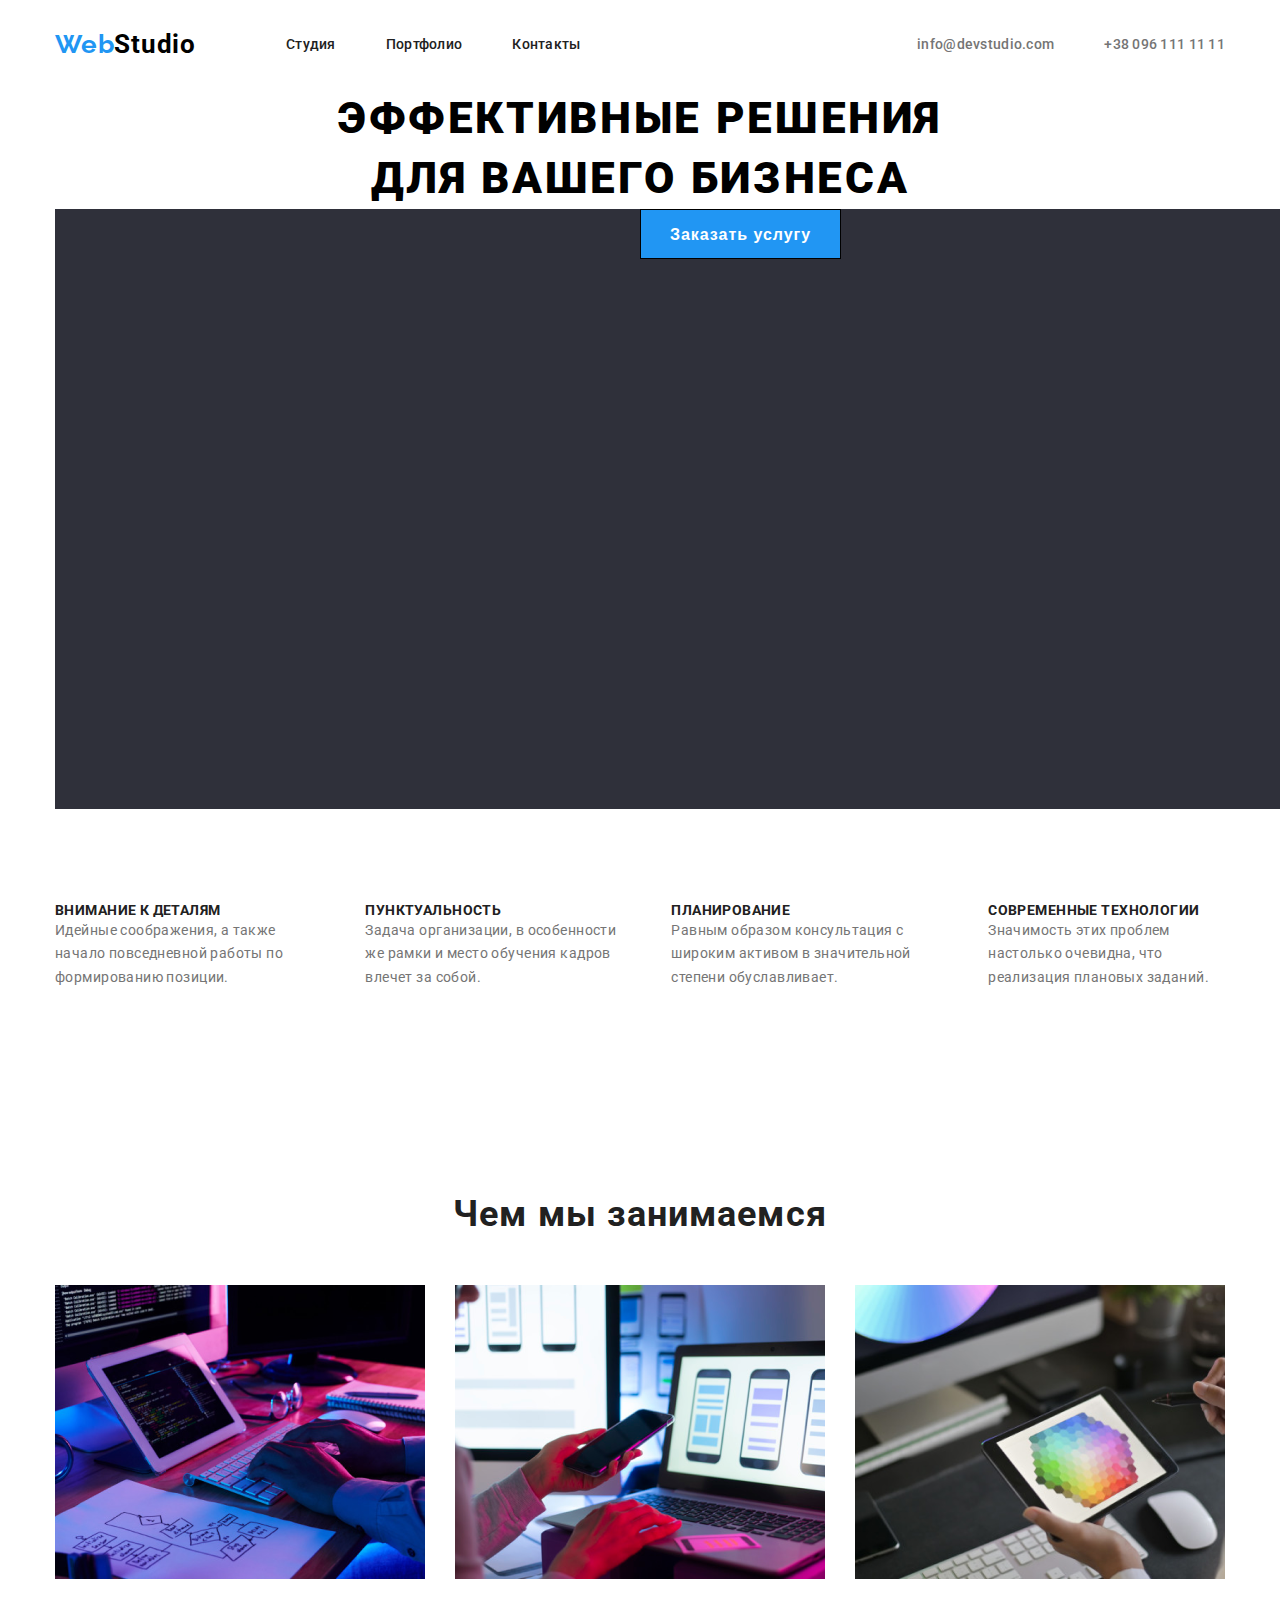
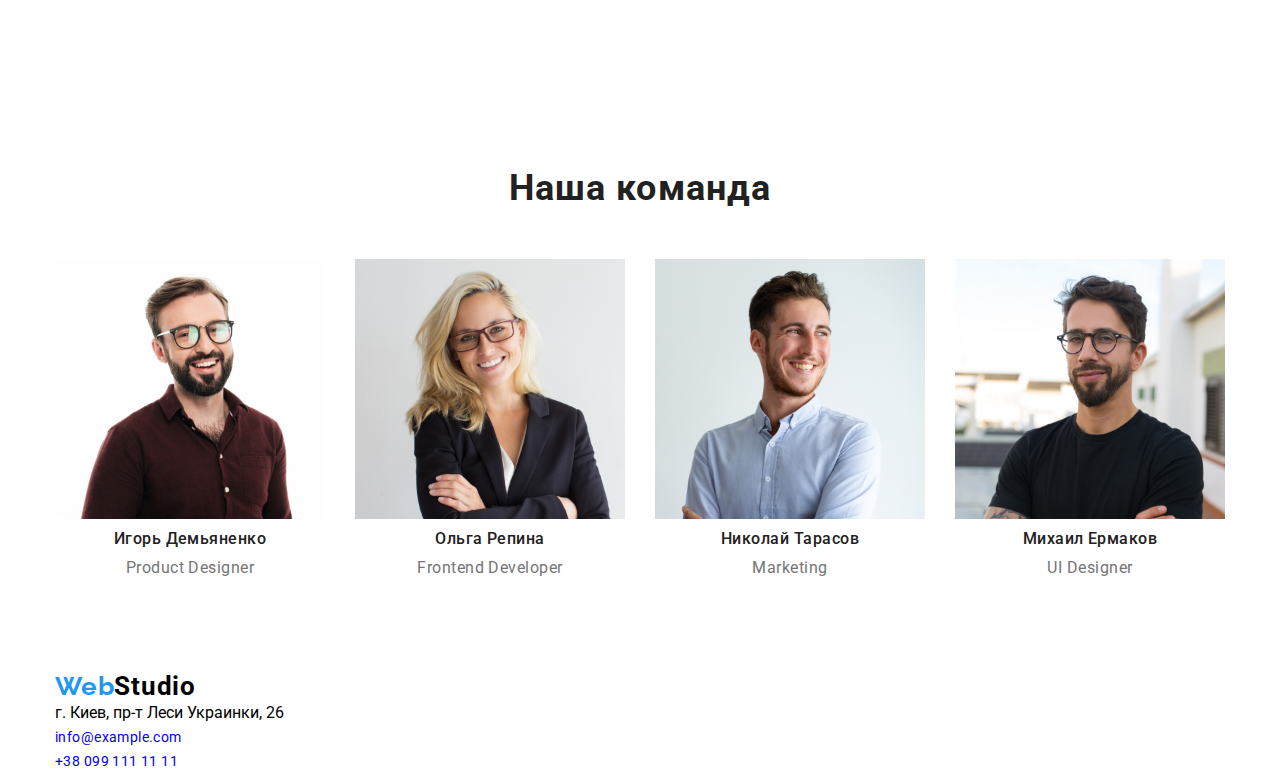
<file: index.html>
<!DOCTYPE html>
<html lang="ru">
  <head>
    <meta charset="UTF-8" />
    <meta name="viewport" content="width=device-width, initial-scale=1.0" />
    <title>Web Studio</title>
    <link
      rel="stylesheet"
      href="https://cdnjs.cloudflare.com/ajax/libs/modern-normalize/1.0.0/modern-normalize.css"
    />
    <link
      href="https://fonts.googleapis.com/css2?family=Raleway:wght@700&family=Roboto:wght@400;500;700;900&display=swap"
      rel="stylesheet"
    />
    <link rel="stylesheet" href="./css/style.css" />
  </head>
  <body>
    <!--HEADER-->
  <header class="header">
    <div class="container">
      <nav class="navigation">
        <a class="logo-link link" href="index.html" aria-label="logo Webstudio"><span class="logo">Web</span>Studio</a>
        <ul class="navigation-list list">
          <li class="navigation-list-item">
            <a class="navigation-list-link link" href="">Студия</a>
          </li>
          <li class="navigation-list-item">
            <a class="navigation-list-link link" href="portfolio.html">Портфолио</a>
          </li>
          <li class="navigation-list-item">
            <a class="navigation-list-link link" href="">Контакты</a>
          </li>
        </ul>
      </nav>
      <address class="address">
        <ul class="navigation-list">
          <li class="list">
            <a class="mail-list-link link" href="mailto:info@devstudio.com">info@devstudio.com</a>
          </li>
          <li class="list">
            <a class="tel-list-link link" href="tel:+380961111111">+38 096 111 11 11</a>
          </li>
        </ul>
      </address>
    </div>
  </header>
    <main>
      <!--HERO-->
      <section class="hero">
        <div class="container">
          <h1 class="hero-title">
            Эффективные решения <br />
            для вашего бизнеса
          </h1>
          <button class="modal-btn" type="button">Заказать услугу</button>
          <img class="hero-img" src="./img/Bg.png" alt="" />
          </section>

        </div>


      <!--ADVANTAGES-->
      <section class="advantages">
        <div class="container">
          <h2 class="is-hidden">Наши преимущества</h2>
          <ul class="advantages-list list">
            <li class="advantages-list-item">
              <h3 class="advantages-title">Внимание к деталям</h3>
              <p class="advantages-description">
                Идейные соображения, а также начало повседневной работы по
                формированию позиции.
              </p>
            </li>
            <li class="advantages-list-item">
              <h3 class="advantages-title">Пунктуальность</h3>
              <p class="advantages-description">
                Задача организации, в особенности же рамки и место обучения
                кадров влечет за собой.
              </p>
            </li>
            <li class="advantages-list-item">
              <h3 class="advantages-title">Планирование</h3>
              <p class="advantages-description">
                Равным образом консультация с широким активом в значительной
                степени обуславливает.
              </p>
            </li>
            <li class="advantages-list-item">
              <h3 class="advantages-title">Современные технологии</h3>
              <p class="advantages-description">
                Значимость этих проблем настолько очевидна, что реализация
                плановых заданий.
              </p>
            </li>
          </ul>
        </div>
      </section>

      <!--DIRECTION-->
      <section class="direction">
        <div class="container">
          <h2 class="title">Чем мы занимаемся</h2>
          <ul class="direction-list list">
            <li class="direction-list-item">
              <img class="direction-list-img" src="./img/our-work/img-1.png" alt="руки набирают текст на клавиатуре" height="294"
                width="370" />
            </li>
            <li class="direction-list-item">
              <img class="direction-list-img" src="./img/our-work/img-2.png" alt="человек с телефоном перед ноутом" height="294"
                width="370" />
            </li>
            <li class="direction-list-item">
              <img class="direction-list-img" src="./img/our-work/img-3.png" alt="планшет в руках" height="294" width="370" />
            </li>

        </div>
        
        </ul>
      </section>

      <!--TEAM-->
      <section class="team">
        <div class="container">
              <h2 class="title">Наша команда</h2>
              <ul class="team-list list">
                <li class="team-list-item">
                  <img class="team-list-img" src="./img/our-team/igor.jpg" alt="фото игоря демьяненко" height="260" width="270" />
                  <h3 class="team-name">Игорь Демьяненко</h3>
                  <p class="team-position">Product Designer</p>
                </li>
                <li class="team-list-item">
                  <img class="team-list-img" src="./img/our-team/olga.jpg" alt="фото ольги репиной" height="260" width="270" />
                  <h3 class="team-name">Ольга Репина</h3>
                  <p class="team-position">Frontend Developer</p>
                </li>
                <li class="team-list-item">
                  <img class="team-list-img" src="./img/our-team/nokolay.jpg" alt="фото николая тарасова" height="260" width="270" />
                  <h3 class="team-name">Николай Тарасов</h3>
                  <p class="team-position">Marketing</p>
                </li>
                <li class="team-list-item">
                  <img class="team-list-img" src="./img/our-team/mikhail.jpg" alt="фото михаила ермакова" height="260" width="270" />
                  <h3 class="team-name">Михаил Ермаков</h3>
                  <p class="team-position">UI Designer</p>
                </li>
              </ul>
        </div>
          </section>
    </main>

    <!--FOOTER-->
    <footer class="footer">
      <div class="container">
              <address class="address">
                <a class="logo-link link" href="index.html" aria-label="logo Webstudio"><span class="logo">Web</span>Studio</a>
                <ul class="footer-list list">
                  <li class="footer-list">
                    <a class="footer-address" href="https://goo.gl/maps/J5WfbZzFMy24R57X9"></a>
                    г. Киев, пр-т Леси Украинки, 26
                  </li>
                  <li class="footer-list">
                    <a class="footer-info link" href="mailto:info@example.com">info@example.com</a>
                  </li>
                  <li class="footer-list">
                    <a class="footer-info link" href="tel:+380991111111">+38 099 111 11 11</a>
                  </li>
                </ul>
              </address>

      </div>

    </footer>
  </body>
</html>
</file>
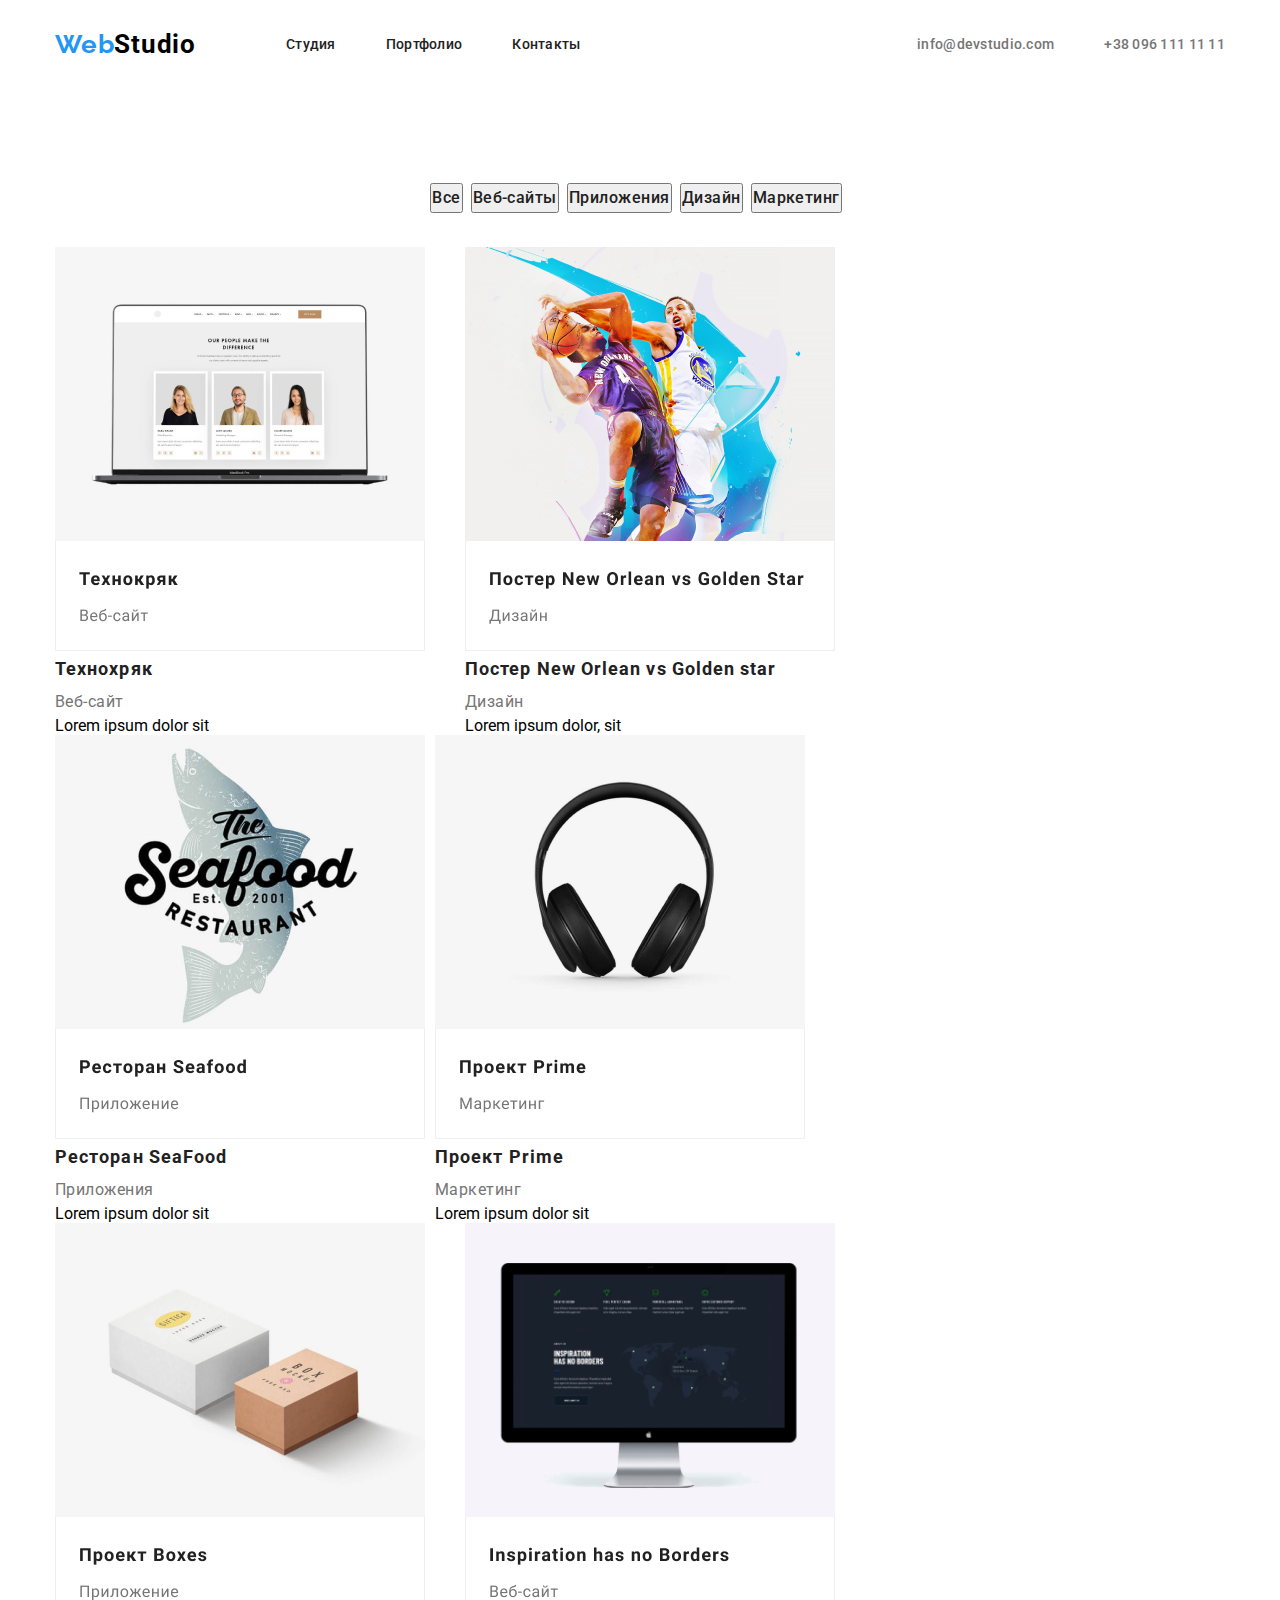
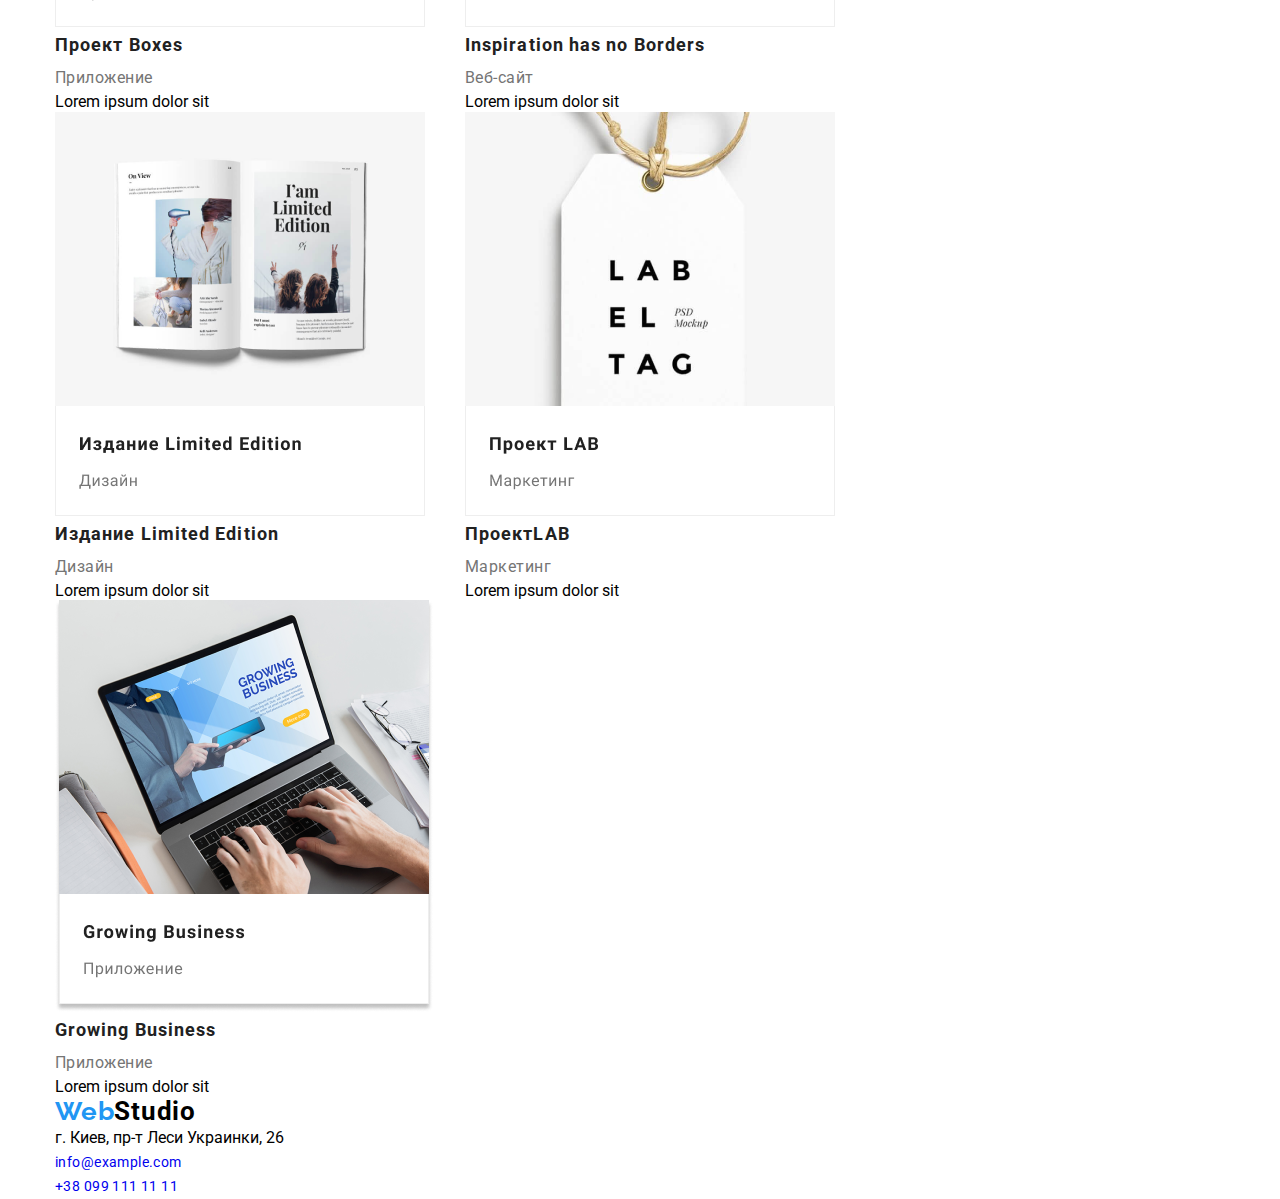
<file: portfolio.html>
<!DOCTYPE html>
<html lang="en">
  <head>
    <meta charset="UTF-8" />
    <meta name="viewport" content="width=device-width, initial-scale=1.0" />
    <title>Web Studio</title>
    <link
      rel="stylesheet"
      href="https://cdnjs.cloudflare.com/ajax/libs/modern-normalize/1.0.0/modern-normalize.css"
    />
    <link
      href="https://fonts.googleapis.com/css2?family=Raleway:wght@700&family=Roboto:wght@400;500;700;900&display=swap"
      rel="stylesheet"
    />
    <link rel="stylesheet" href="./css/style.css" />
  </head>
  <body>
    <!--HEADER-->
    <header class="header">
      <div class="container">
        <nav class="navigation">
          <a
            class="logo-link link"
            href="index.html"
            aria-label="logo Webstudio"
            ><span class="logo">Web</span>Studio</a
          >
          <ul class="navigation-list list">
            <li class="navigation-list-item">
              <a class="navigation-list-link link" href="">Студия</a>
            </li>
            <li class="navigation-list-item">
              <a class="navigation-list-link link" href="portfolio.html"
                >Портфолио</a
              >
            </li>
            <li class="navigation-list-item">
              <a class="navigation-list-link link" href="">Контакты</a>
            </li>
          </ul>
        </nav>
        <address class="address">
          <ul class="navigation-list">
            <li class="list">
              <a class="mail-list-link link" href="mailto:info@devstudio.com"
                >info@devstudio.com</a
              >
            </li>
            <li class="list">
              <a class="tel-list-link link" href="tel:+380961111111"
                >+38 096 111 11 11</a
              >
            </li>
          </ul>
        </address>
      </div>
    </header>
    <main>
      <!--PORTFOLIO-->
      <section class="portfolio">
        <div class="container">
          <div class="navigation-filter">
            <h1 class="is-hidden">Наше портфолио</h1>
            <ul class="portfolio-navigation list">
              <li><button class="filter-btn" type="button">Все</button></li>
              <li>
                <button class="filter-btn" type="button">Веб-сайты</button>
              </li>
              <li>
                <button class="filter-btn" type="button">Приложения</button>
              </li>
              <li><button class="filter-btn" type="button">Дизайн</button></li>
              <li>
                <button class="filter-btn" type="button">Маркетинг</button>
              </li>
            </ul>
          </div>

          <div class="portfolio-box">
            <ul class="portfolio-item list">
              <li class="portfolio-list">
                <a class="portfolio-link" href=""
                  ><img src="./img/portfolio/tehnokhryak.png" alt=""
                /></a>
                <h2 class="subtitle">Технохряк</h2>
                <p class="portfolio-text">Веб-сайт</p>
                <p>Lorem ipsum dolor sit</p>
              </li>
              <li class="portfolio-list">
                <a class="portfolio-link" href=""
                  ><img src="./img/portfolio/neworlean.png" alt=""
                /></a>
                <h2 class="subtitle">
                  Постер <span lang="en">New Orlean vs Golden star</span>
                </h2>
                <p class="portfolio-text">Дизайн</p>
                <p>Lorem ipsum dolor, sit</p>
              </li>
              <li class="portfolio-list">
                <a class="portfolio-link" href=""
                  ><img src="./img/portfolio/seafood.png" alt=""
                /></a>
                <h2 class="subtitle">
                  Ресторан <span lang="en">SeaFood</span>
                </h2>
                <p class="portfolio-text">Приложения</p>
                <p>Lorem ipsum dolor sit</p>
              </li>
              <li class="portfolio-list">
                <a class="portfolio-link" href=""
                  ><img src="./img/portfolio/prime.png" alt=""
                /></a>
                <h2 class="subtitle">Проект <span lang="en">Prime</span></h2>
                <p class="portfolio-text">Маркетинг</p>
                <p>Lorem ipsum dolor sit</p>
              </li>
              <li class="portfolio-list">
                <a class="portfolio-link" href=""
                  ><img src="./img/portfolio/boxes.png" alt=""
                /></a>
                <h2 class="subtitle">Проект <span lang="en">Boxes</span></h2>
                <p class="portfolio-text">Приложение</p>
                <p>Lorem ipsum dolor sit</p>
              </li>
              <li class="portfolio-list">
                <a class="portfolio-link" href=""
                  ><img src="./img/portfolio/borders.png" alt=""
                /></a>
                <h2 class="subtitle">
                  <span lang="en">Inspiration has no Borders</span>
                </h2>
                <p class="portfolio-text">Веб-сайт</p>
                <p>Lorem ipsum dolor sit</p>
              </li>
              <li class="portfolio-list">
                <a class="portfolio-link" href=""
                  ><img src="./img/portfolio/limitededition.png" alt=""
                /></a>
                <h2 class="subtitle">
                  Издание <span lang="en">Limited Edition</span>
                </h2>
                <p class="portfolio-text">Дизайн</p>
                <p>Lorem ipsum dolor sit</p>
              </li>
              <li class="portfolio-list">
                <a class="portfolio-link" href=""
                  ><img src="./img/portfolio/lab.png" alt=""
                /></a>
                <h2 class="subtitle">Проект<span lang="en">LAB</span></h2>
                <p class="portfolio-text">Маркетинг</p>
                <p>Lorem ipsum dolor sit</p>
              </li>
              <li class="portfolio-list">
                <a class="portfolio-link" href=""
                  ><img src="./img/portfolio/business.png" alt=""
                /></a>
                <h2 class="subtitle">
                  <span lang="en">Growing Business</span>
                </h2>
                <p class="portfolio-text">Приложение</p>
                <p>Lorem ipsum dolor sit</p>
              </li>
            </ul>
          </div>
        </div>
      </section>
    </main>

    <!--FOOTER-->
    <footer class="footer">
      <div class="container">
        <address class="address">
          <a
            class="logo-link link"
            href="index.html"
            aria-label="logo Webstudio"
            ><span class="logo">Web</span>Studio</a
          >
          <ul class="footer-list list">
            <li class="footer-list">
              <a
                class="footer-address"
                href="https://goo.gl/maps/J5WfbZzFMy24R57X9"
              ></a>
              г. Киев, пр-т Леси Украинки, 26
            </li>
            <li class="footer-list">
              <a class="footer-info link" href="mailto:info@example.com"
                >info@example.com</a
              >
            </li>
            <li class="footer-list">
              <a class="footer-info link" href="tel:+380991111111"
                >+38 099 111 11 11</a
              >
            </li>
          </ul>
        </address>
      </div>
    </footer>
  </body>
</html>
</file>
<file: css/style.css>
:root {
  --main-font: "Roboto", sans-serif;
  --secondary-font: "Ralewey", sans-serif;
  --accent-color: #2196f3;
  --main-color: #212121;
}

*,
*::before,
*::after {
  margin: 0;
  padding: 0;
}

body {
  font-family: var(--main-font);
  font-style: normal;
}

.list {
  list-style: none;
}

.link {
  text-decoration: none;
}

.address {
  font-family: var(--main-font);
  font-style: normal;
}

.container {
  width: 1200px;
  padding-left: 15px;
  padding-right: 15px;
  margin-left: auto;
  margin-right: auto;
}

img {
  display: block;
}

.is-hidden {
  display: none;
}

/* HEADER */
.header {
  padding: 29px 0;
}

.header .container {
  display: flex;
  align-items: center;
}



.navigation-list-item:not(:last-child) {
  margin-right: 50px;
}

.navigation {
  display: flex;
  align-items: center;
}

.navigation-list {
  display: flex;
}

.header .address {
  margin-left: auto;
}

.address .list:not(:last-child) {
  margin-right: 50px;
}

.logo-link {
  font-weight: bold;
  font-size: 26px;
  line-height: 1.19;
  letter-spacing: 0.03em;
  color: #000000;
}

.navigation .logo-link {
  margin-right: 90px;
}

.logo {
  font-family: Raleway;
  font-style: normal;
  font-weight: bold;
  font-size: 26px;
  line-height: 1.19;
  letter-spacing: 0.03em;
  color: #2196f3;
}

.navigation-list-link {
  padding-top: 32px;
  padding-bottom: 32px;
  font-weight: 500;
  font-size: 14px;
  line-height: 1.14;
  letter-spacing: 0.02em;
  color: var(--main-color);
}

.navigation-list-link:hover,
.navigation-list-link:focus,
.mail-list-link:hover,
.mail-list-link:focus,
.tel-list-link:hover,
.tel-list-link:focus {
  color: var(--accent-color);
}

.mail-list-link,
.tel-list-link {
  font-weight: 500;
  font-size: 14px;
  line-height: 1.14;
  letter-spacing: 0.02em;
  color: #757575;
}

/* HERO */

.hero {
  text-align: center;
}

.hero-title {
  font-weight: 900;
  font-size: 44px;
  line-height: 1.36;
  text-align: center;
  letter-spacing: 0.06em;
  text-transform: uppercase;
}

.modal-btn {
  align-items: center;
  display: inline-block;
  font-family: var(--secondary-font);
  font-style: normal;
  font-weight: 700;
  font-size: 16px;
  line-height: 1.87;
  text-align: center;
  letter-spacing: 0.06em;
  color: #ffffff;
  background-color: var(--accent-color);
  padding: 10px 28px;
  position: absolute;
  width: 201px;
  height: 50px;
  border: 1px solid #000000;
}

/* ADVANTAGES */

.advantages-list {
  display: flex;
}

.advantages .container {
  height: 290px;
}

.advatages-list-items {
  width: 270px;
}

.advantages-list-item:not(:last-child) {
  margin-right: 55px;
}

.advantages-title {
  font-weight: 700;
  font-size: 14px;
  line-height: 1.14;
  letter-spacing: 0.03em;
  text-transform: uppercase;
  color: var(--main-color);

  margin-top: 94px;
}

.advantages-description {
  font-weight: 400;
  font-size: 14px;
  line-height: 1.71;
  letter-spacing: 0.03em;
  color: #757575;
}

/* DIRECTION */
.direction .container {
  height: 386px;
}

.direction-list {
  display: flex;
  justify-content: space-between;
}

.direction .title {
  margin-top: 94px;
  margin-bottom: 50px;
}

.title {
  font-weight: 700;
  font-size: 36px;
  line-height: 1.17;
  text-align: center;
  letter-spacing: 0.03em;
  color: var(--main-color);
}

/* TEAM */
.team .title {
  margin-top: 188px;
  margin-bottom: 50px;
}

.team-list {
  display: flex;
}

.team-list-item:not(:last-child) {
  margin-right: 30px;
}

.team-list-item {
  margin-bottom: 94px;

  background:#ffffff
  border-radius: 1px;
}

.team-name {
  font-weight: 500;
  font-size: 16px;
  line-height: 1.19;
  text-align: center;
  letter-spacing: 0.03em;
  color: var(--main-color);

  margin-top: 10px;
  margin-bottom: 10px;
}

.team-position {
  font-weight: 400;
  font-size: 16px;
  line-height: 1.19;
  text-align: center;
  letter-spacing: 0.03em;
  color: #757575;
}

/* FOOTER */
.footer .logo-link{
  margin-top: 60px;
  margin-bottom: 20px;
  
}

.footer-list{
  margin-top: ;
}



.footer-address {
  font-weight: 400;
  font-size: 14px;
  line-height: 1.71;
  letter-spacing: 0.03em;
  /* color: #FFFFFF; */
}

.footer-info {
  font-weight: 400;
  font-size: 14px;
  line-height: 1.71;
  letter-spacing: 0.03em;
  /* color: rgba(255, 255, 255, 0.6); */
}

/* PORTFOLIO */
.navigation-filter{
  margin-top: 94px;
  margin-bottom: 34px;
}

.portfolio-title {
  display: none;
}


.portfolio-navigation {
  display: flex;
  justify-content: center;
}

.portfolio-item {
  display: flex;
  flex-wrap: wrap;
}

.portfolio-list {
  width: 380px;
}

.portfolio-list:not(:nth-child(3n)) {
  margin-right: 30px;
}

.portfolio-list:nth-last-child(-n + 3) {
  margin-bottom: 0px;
}

.filter-btn {
  font-family: var(--main-font);
  font-style: normal;
  font-weight: 500;
  font-size: 16px;
  line-height: 1.62;
  text-align: center;
  letter-spacing: 0.03em;
  color: var(--main-color);

  margin-right: 8px;

  
}


.filter-btn:hover,
.filter-btn:focus {
  color: #ffffff;
}

.subtitle {
  font-weight: 700;
  font-size: 18px;
  line-height: 2;
  letter-spacing: 0.06em;
  color: var(--main-color);
}

.portfolio-text {
  font-weight: 400;
  font-size: 16px;
  line-height: 1.87;
  letter-spacing: 0.03em;
  color: #757575;
}
</file>
